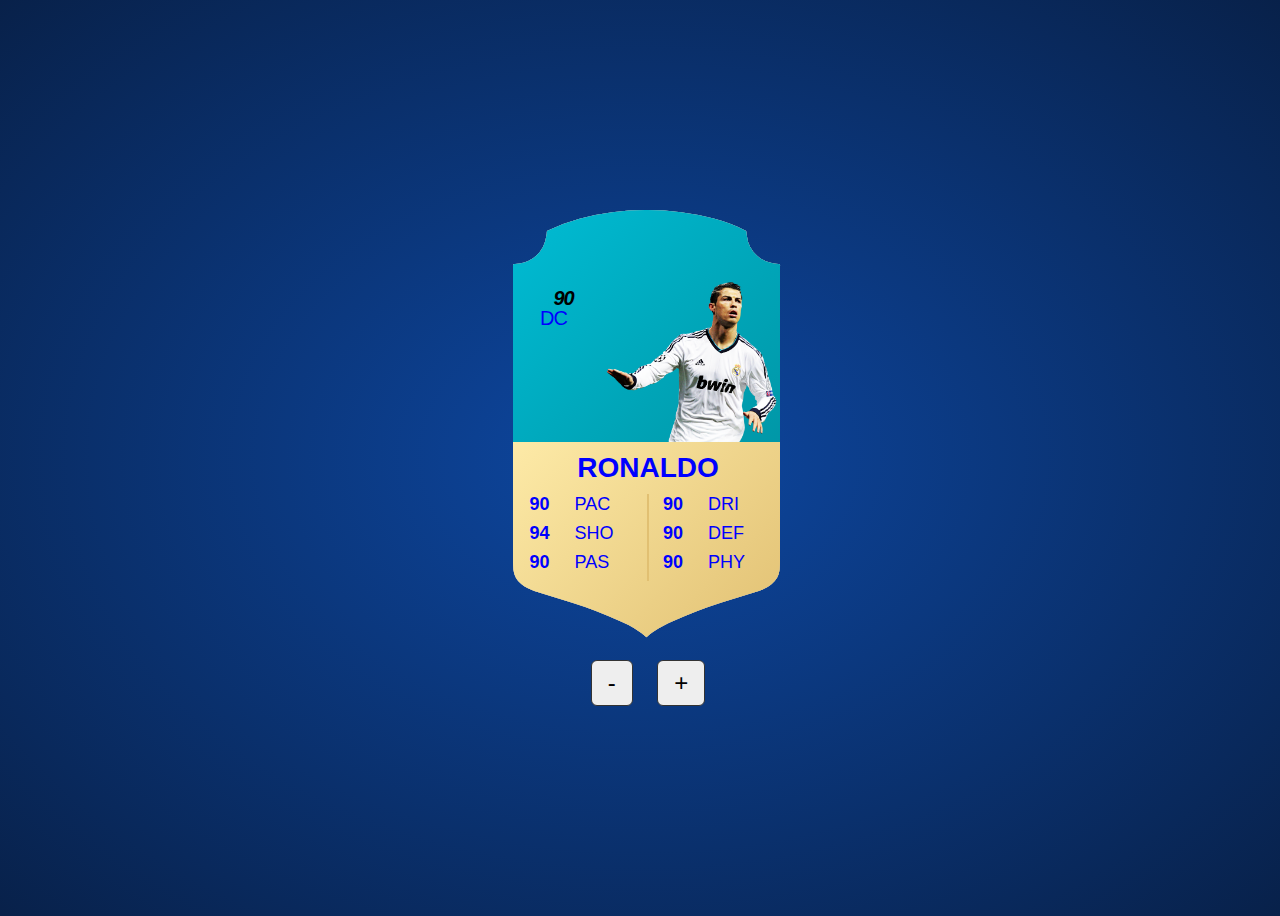
<file: character-card/index.html>
<!DOCTYPE html>
<html lang="en">

<head>
    <meta charset="UTF-8">
    <meta name="viewport" content="width=device-width, initial-scale=1.0">
    <link rel="stylesheet" href="styles.css">
    <script src="script.js" defer></script>
    <title>Character Card</title>
</head>

<body>
    <main>
        <div id="card">
            <svg xmlns="http://www.w3.org/2000/svg" viewBox="0 0 267.3 427.3">
                <clipPath id="svgPath">
                    <path fill="#000"
                        d="M265.3 53.9a33.3 33.3 0 0 1-17.8-5.5 32 32 0 0 1-13.7-22.9c-.2-1.1-.4-2.3-.4-3.4 0-1.3-1-1.5-1.8-1.9a163 163 0 0 0-31-11.6A257.3 257.3 0 0 0 133.7 0a254.9 254.9 0 0 0-67.1 8.7 170 170 0 0 0-31 11.6c-.8.4-1.8.6-1.8 1.9 0 1.1-.2 2.3-.4 3.4a32.4 32.4 0 0 1-13.7 22.9A33.8 33.8 0 0 1 2 53.9c-1.5.1-2.1.4-2 2v293.9c0 3.3 0 6.6.4 9.9a22 22 0 0 0 7.9 14.4c3.8 3.2 8.3 5.3 13 6.8 12.4 3.9 24.8 7.5 37.2 11.5a388.7 388.7 0 0 1 50 19.4 88.7 88.7 0 0 1 25 15.5v.1-.1c7.2-7 16.1-11.3 25-15.5a427 427 0 0 1 50-19.4l37.2-11.5c4.7-1.5 9.1-3.5 13-6.8 4.5-3.8 7.2-8.5 7.9-14.4.4-3.3.4-6.6.4-9.9V231.6 60.5v-4.6c.4-1.6-.3-1.9-1.7-2z" />
                </clipPath>
            </svg>
            <div id="card-inner">
                <div id="card-top">

                    <div class="info">
                        <div class="value">90</div>
                        <div class="position">DC</div>
                        <div class="country">
                            <div></div>
                        </div>
                        <div class="club">
                            <div></div>
                        </div>
                    </div>


                    <div class="image"></div>
                    <div class="backfont">FUT25</div>
                </div>
                <div id="card-bottom">
                    <div class="name">RONALDO</div>
                    <div class="stats">
                        <div>
                            <ul>
                                <li><span>90</span><span>PAC</span></li>
                                <li><span>94</span><span>SHO</span></li>
                                <li><span>90</span><span>PAS</span></li>
                            </ul>
                        </div>
                        <div>
                            <ul>
                                <li><span>90</span><span>DRI</span></li>
                                <li><span>90</span><span>DEF</span></li>
                                <li><span>90</span><span>PHY</span></li>
                            </ul>
                        </div>

                    </div>



                </div>


            </div>
        </div>
        <div id="buttons-container" style="text-align: center; margin-top: 20px;">
            <button id="decrease-btn">-</button>
            <button id="increase-btn">+</button>
        </div>

</body>
</main>

</html>
</file>
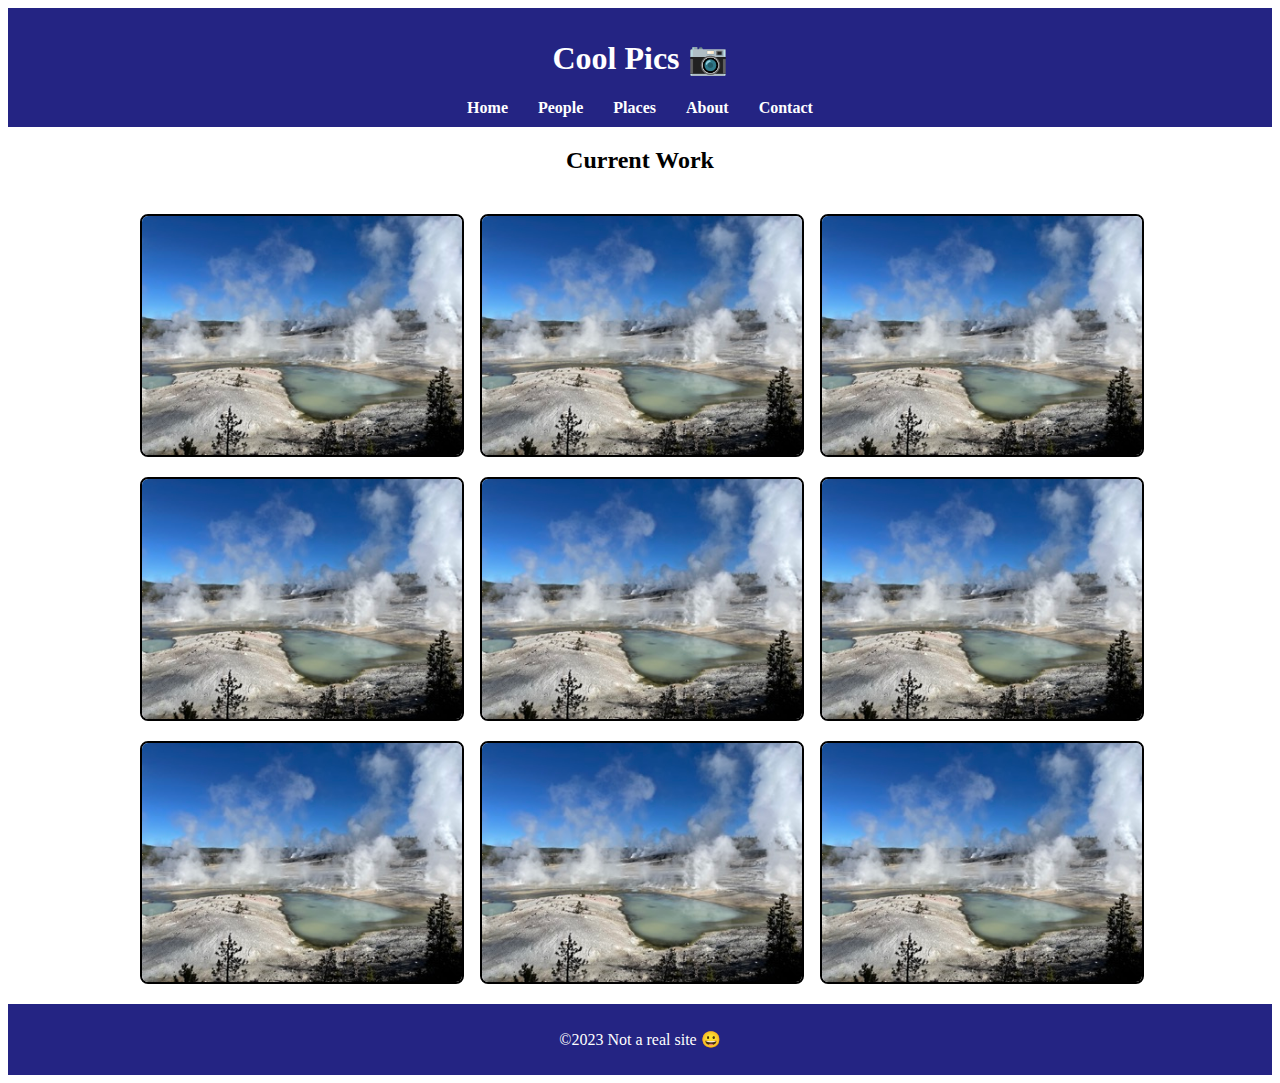
<file: coolpics/index.html>
<!DOCTYPE html>
<html lang="en">

<head>
    <meta charset="UTF-8">
    <meta name="viewport" content="width=device-width, initial-scale=1.0">
    <link rel="stylesheet" href="coolpics.css">
    <script src="coolpics.js" defer></script>
    <title>coolpics</title>
</head>

<body>
    <header>
        <h1>Cool Pics 📷</h1>
        <nav>
            <ul class="navbar">
                <li><a href="index.html">Home</a></li>
                <li><a href="about.html">People</a></li>
                <li><a href="contact.html">Places</a></li>
                <li><a href="contact.html">About</a></li>
                <li><a href="contact.html">Contact</a></li>
            </ul>
        </nav>
    </header>
    <main>
        <h2>Current Work</h2>
        <section class="gallery">
            <figure><img src="norris-sm.jpeg" alt="picture"></figure>
            <figure><img src="norris-sm.jpeg" alt="picture"></figure>
            <figure><img src="norris-sm.jpeg" alt="picture"></figure>
            <figure><img src="norris-sm.jpeg" alt="picture"></figure>
            <figure><img src="norris-sm.jpeg" alt="picture"></figure>
            <figure><img src="norris-sm.jpeg" alt="picture"></figure>
            <figure><img src="norris-sm.jpeg" alt="picture"></figure>
            <figure><img src="norris-sm.jpeg" alt="picture"></figure>
            <figure><img src="norris-sm.jpeg" alt="picture"></figure>
        </section>
    </main>
    <footer>
        <p> ©2023 Not a real site 😀</p>
    </footer>
</body>

</html>
</file>
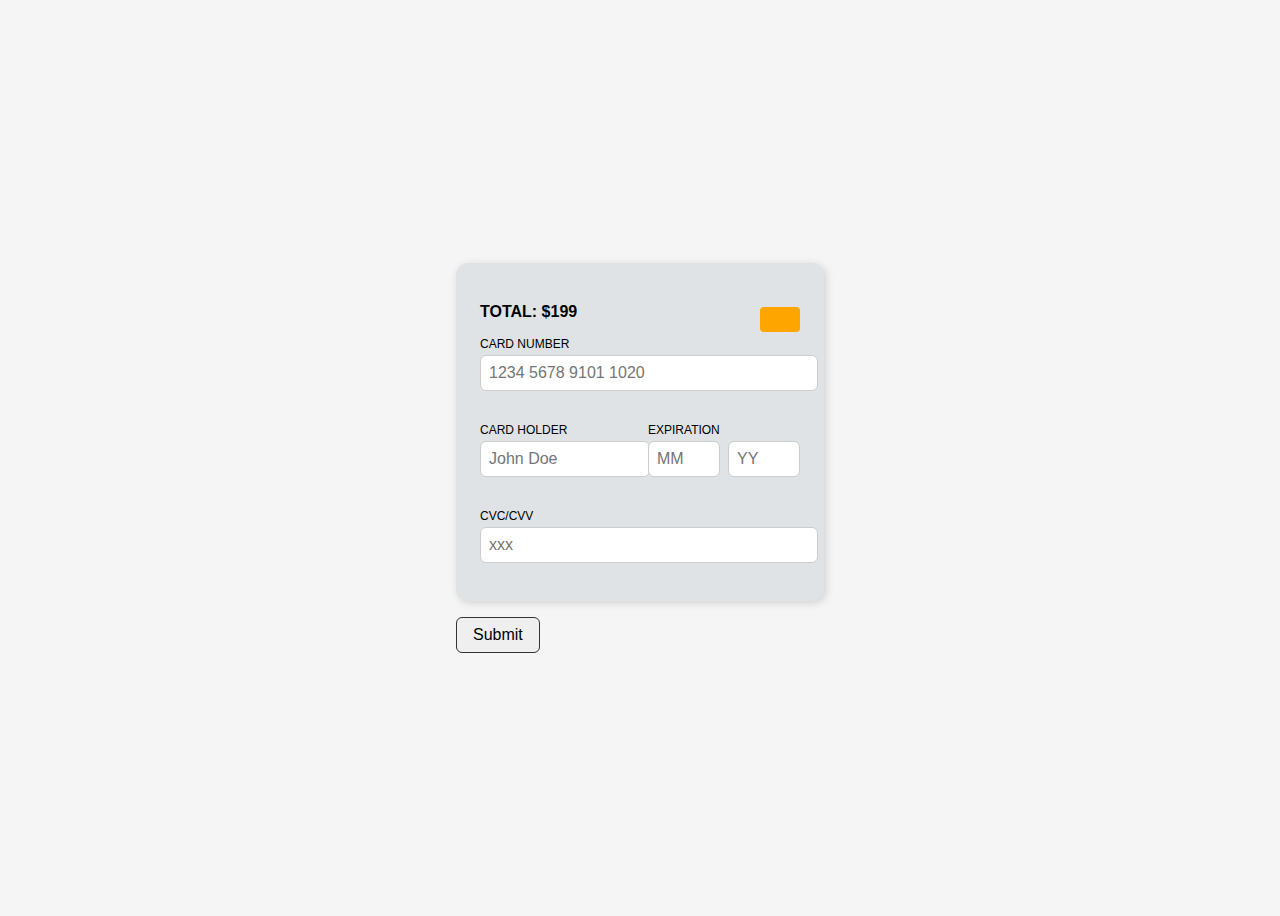
<file: creditcard/index.html>
<!DOCTYPE html>
<html lang="en">

<head>
    <meta charset="UTF-8" />
    <meta name="viewport" content="width=device-width, initial-scale=1.0" />
    <title>Credit Card Form</title>
    <link rel="stylesheet" href="style.css" />
</head>

<body>
    <form id="credit-card">
        <div class="card">
            <p class="total">TOTAL: $199</p>
            <div class="chip"></div>

            <label for="cardNumber">CARD NUMBER</label>
            <input type="text" id="cardNumber" name="cardNumber" required placeholder="1234 5678 9101 1020" />

            <div class="flex-group">
                <div class="form-group">
                    <label for="cardHolder">CARD HOLDER</label>
                    <input type="text" id="cardHolder" name="cardHolder" required placeholder="John Doe" />
                </div>

                <div class="form-group expiration">
                    <label for="expMonth">EXPIRATION</label>
                    <div class="expiration-fields">
                        <input type="text" id="expMonth" name="expMonth" required placeholder="MM" maxlength="2" />
                        <input type="text" id="expYear" name="expYear" required placeholder="YY" maxlength="2" />
                    </div>
                </div>

                <div class="form-group">
                    <label for="cvv">CVC/CVV</label>
                    <input type="text" id="cvv" name="cvv" required placeholder="xxx" maxlength="4" />
                </div>
            </div>

            <p class="errorMsg"></p>
        </div>

        <button type="submit">Submit</button>
    </form>

    <script src="card.js"></script>
</body>

</html>
</file>
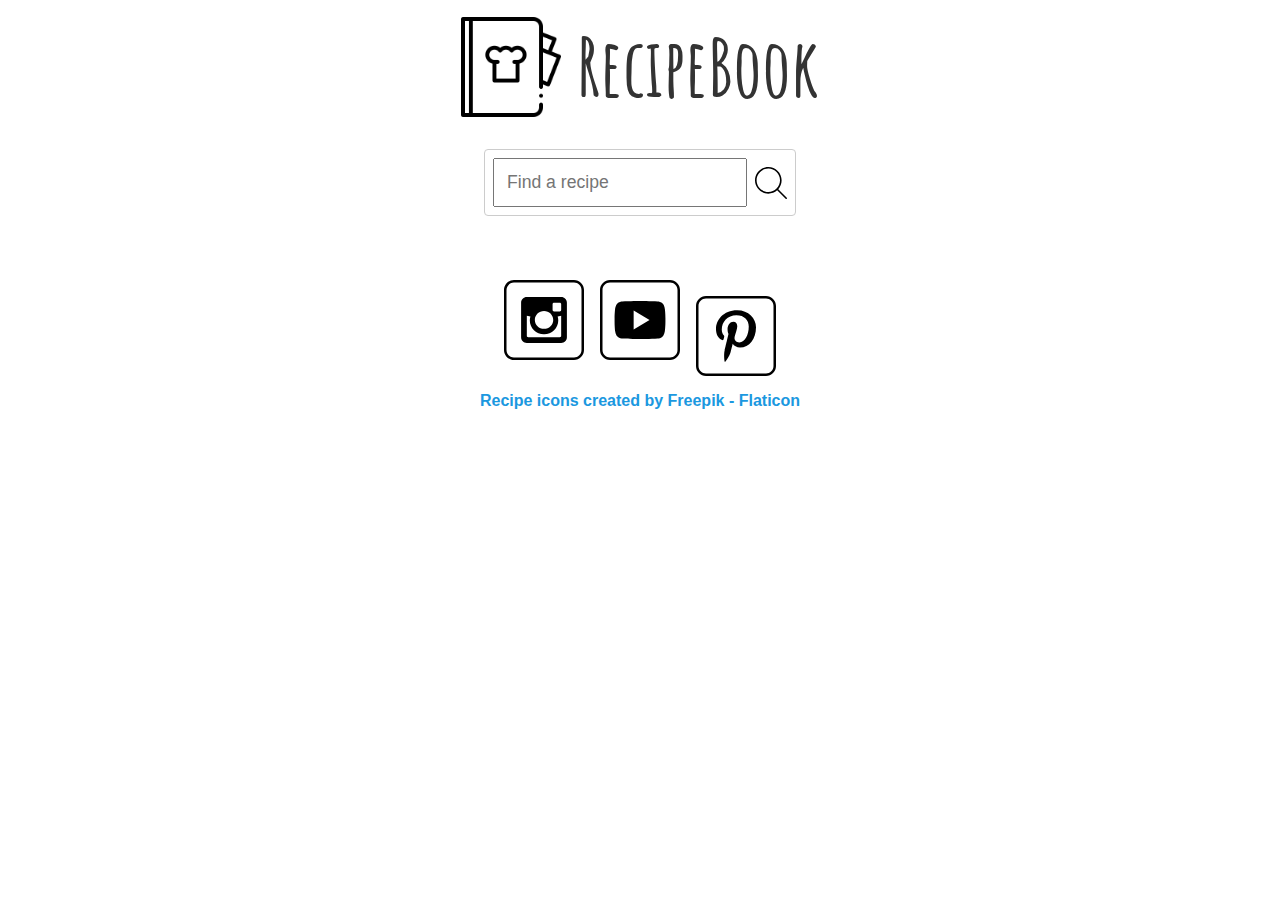
<file: recipes/index.html>
<!DOCTYPE html>
<html lang="en">

<head>
    <meta charset="UTF-8" />
    <meta name="viewport" content="width=device-width, initial-scale=1.0" />

    <!-- Social Media Meta Tags -->
    <meta property="og:title" content="Recipe Book" />
    <meta property="og:type" content="website" />
    <meta property="og:description" content="Explore and share your favorite recipes!" />
    <meta property="og:image" content="images/recipe-book.png" />
    <meta property="og:url" content="https://yourdomain.com/index.html" />
    <meta name="twitter:card" content="summary_large_image" />

    <link rel="stylesheet" href="recipes.css" />
    <script src="recipes.js" defer></script>

    <title>Recipe Book</title>
</head>

<body>
    <header>
        <div class="logo">
            <img src="images/images/recipe-book.png" alt="logo" />
        </div>
        <div class="title">
            <h1>RecipeBook</h1>
        </div>
    </header>

    <main>
        <div class="search-bar">
            <input type="text" id="searchInput" placeholder="Find a recipe" />
            <button onclick="searchRecipes()" class="search-button">
                <img src="images/images/search.svg" alt="Search" />
            </button>

        </div>

        <div id="recipe-container"></div>
    </main>

    <footer>
        <div class="social">
            <a href="#"><img src="images/images/instagram_icon.svg" alt="instagram icon" /></a>
            <a href="#"><img src="images/images/youtube_icon.svg" alt="youtube icon" /></a>
            <a href="#"><img src="images/images/pinterest_icon.svg" alt="pinterest icon" /></a>
        </div>

        <a href="https://www.flaticon.com/free-icons/recipe" title="recipe icons">
            Recipe icons created by Freepik - Flaticon
        </a>
    </footer>
</body>

</html>
</file>
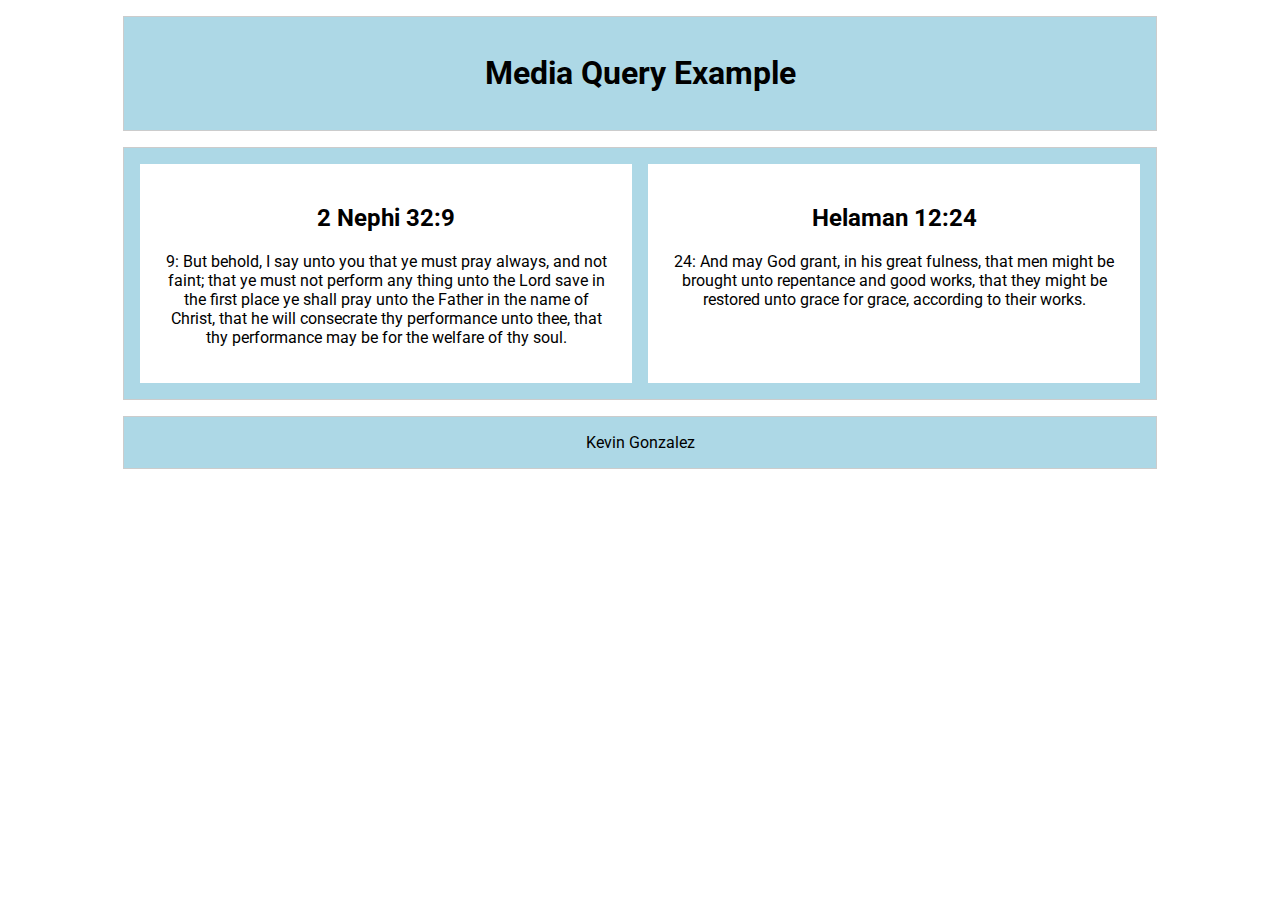
<file: media-query.html>
<!DOCTYPE html>
<html lang="en">

<head>
    <meta charset="UTF-8">
    <meta name="viewport" content="width=device-width, initial-scale=1.0">
    <link rel="stylesheet" href="media-query.css">
    <link rel="preconnect" href="https://fonts.googleapis.com">
    <link rel="preconnect" href="https://fonts.gstatic.com" crossorigin>
    <link href="https://fonts.googleapis.com/css2?family=Roboto:ital,wght@0,100..900;1,100..900&display=swap"
        rel="stylesheet">
    <title>Kevin Ponder week 3</title>
</head>

<body>
    <header>
        <h1>Media Query Example</h1>
    </header>
    <main>
        <section>
            <h2>2 Nephi 32:9</h2>
            <p>9: But behold, I say unto you that ye must pray always, and not faint; that ye must not perform any thing
                unto the Lord save in the first place ye shall pray unto the Father in the name of Christ, that he will
                consecrate thy performance unto thee, that thy performance may be for the welfare of thy soul.</p>
        </section>
        <section>
            <h2>Helaman 12:24</h2>
            <p>24: And may God grant, in his great fulness, that men might be brought unto repentance and good works,
                that they might be restored unto grace for grace, according to their works.</p>
        </section>
    </main>
    <footer>
        Kevin Gonzalez
    </footer>
</body>

</html>
</file>
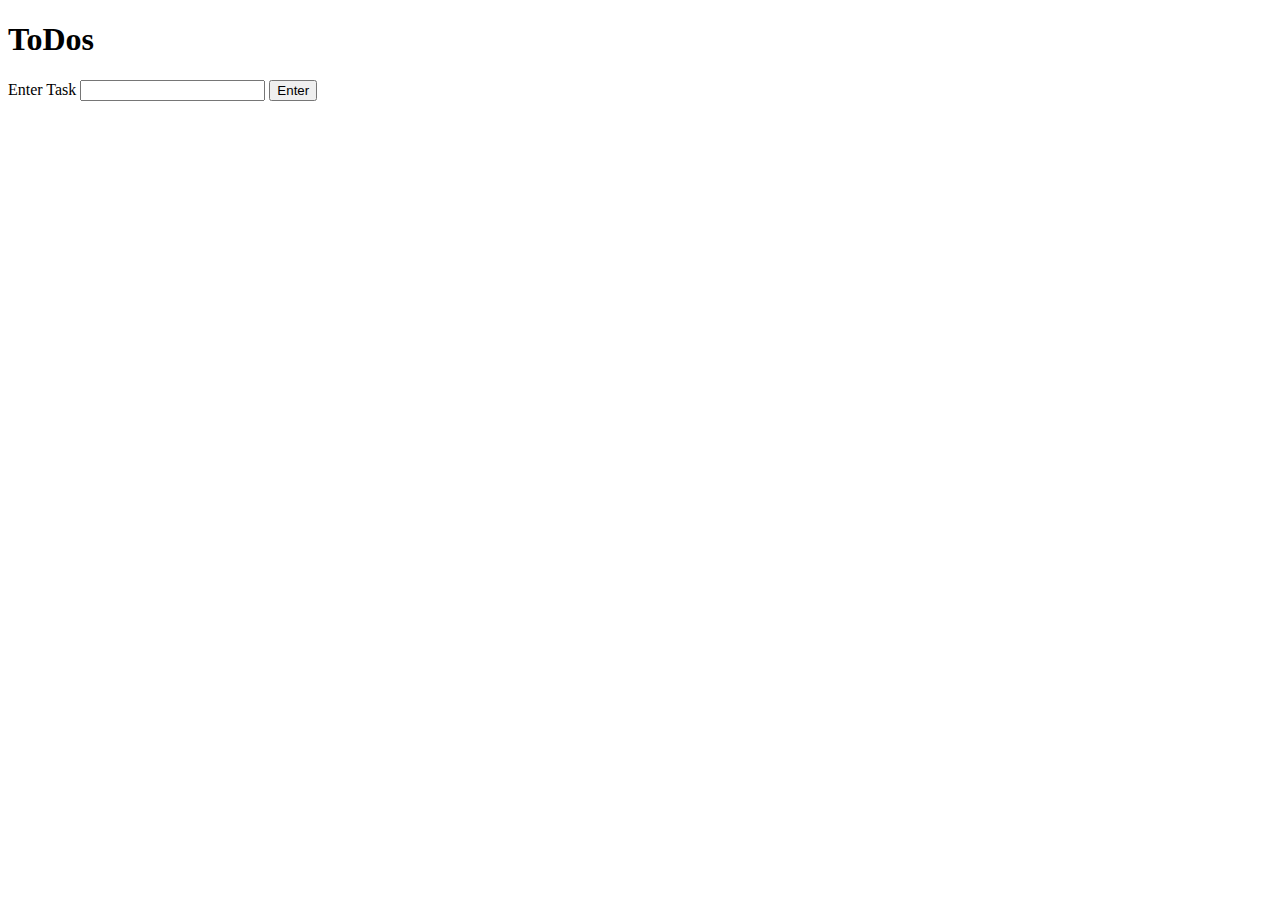
<file: DOM Events/events.html>
<!-- events.html -->
<!DOCTYPE html>
<html lang="en">

<head>
    <meta charset="UTF-8" />
    <meta http-equiv="X-UA-Compatible" content="IE=edge" />
    <meta name="viewport" content="width=device-width, initial-scale=1.0" />
    <title>Events practice: ToDos</title>
    <style>
        .todos {
            width: 300px;
        }

        .todos>li {
            display: flex;
            justify-content: space-between;
            align-items: center;
            border: 1px solid;
            padding: 0.5em;
        }

        .todos p {
            margin: 0;
        }

        .todos span {
            cursor: pointer;
        }

        .strike {
            text-decoration: line-through;
            color: gray;
        }
    </style>
</head>

<body>
    <h1>ToDos</h1>
    <section>
        <label for="todo">Enter Task</label>
        <input name="todo" id="todo" />
        <button id="submitTask">Enter</button>
    </section>
    <ul id="todoList" class="todos"></ul>
    <script src="events.js"></script>
</body>

</html>
</file>
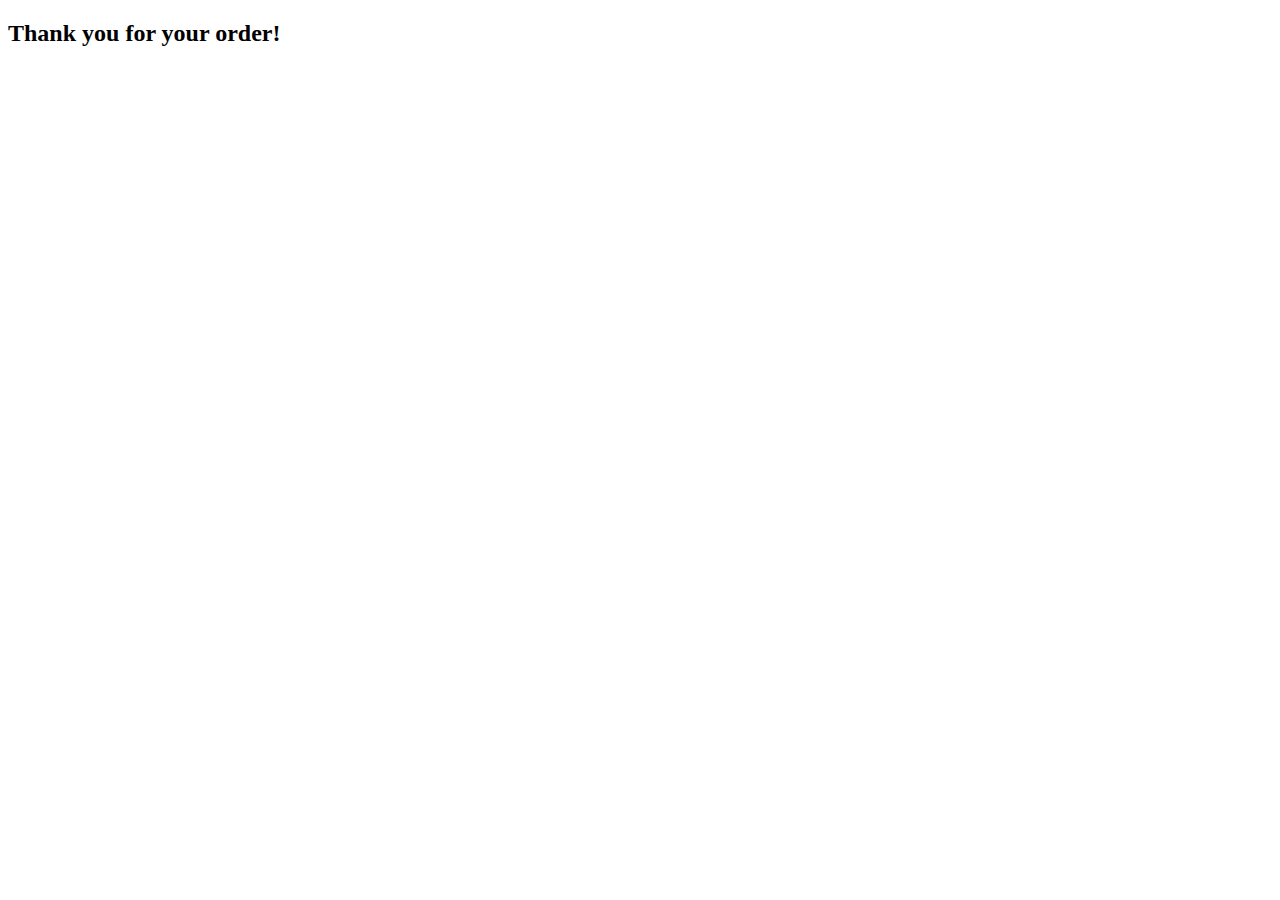
<file: forms/completed.html>
<!-- completed.html -->
<!DOCTYPE html>
<html lang="en">

<head>
    <meta charset="UTF-8" />
    <meta name="viewport" content="width=device-width, initial-scale=1.0" />
    <title>Order Complete</title>
    <link rel="stylesheet" href="form-demo.css" />
</head>

<body>
    <h2>Thank you for your order!</h2>
</body>

</html>
</file>
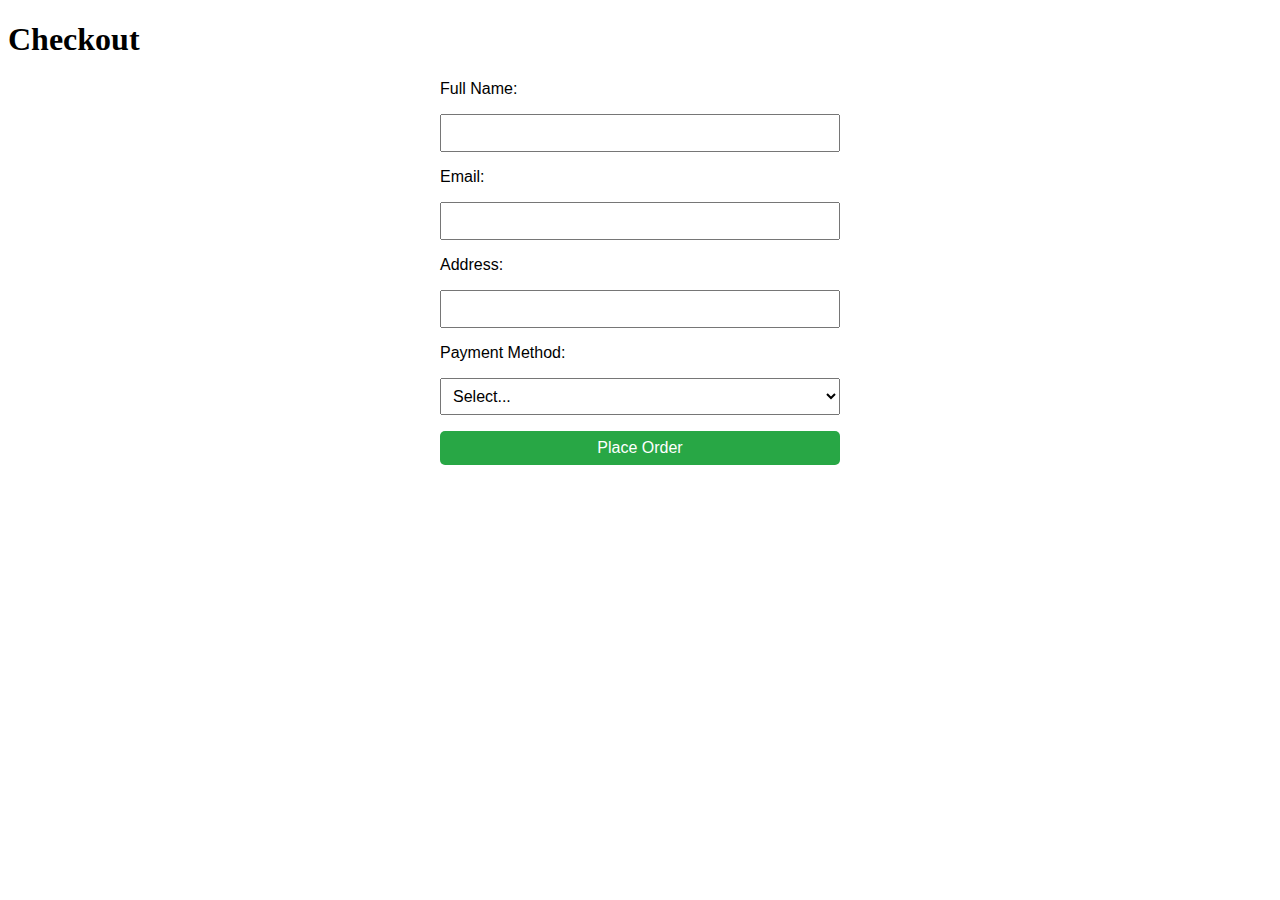
<file: forms/form-demo.html>
<!-- form-demo.html -->
<!DOCTYPE html>
<html lang="en">

<head>
    <meta charset="UTF-8" />
    <meta name="viewport" content="width=device-width, initial-scale=1.0" />
    <title>Checkout Form</title>
    <link rel="stylesheet" href="form-demo.css" />
    <script src="form-demo.js" defer></script>
</head>

<body>
    <header>
        <h1>Checkout</h1>
    </header>
    <main>
        <section class="errors"></section>
        <form id="checkoutForm" action="completed.html">
            <label for="fullName">Full Name:</label>
            <input type="text" id="fullName" name="fullName" required>

            <label for="email">Email:</label>
            <input type="email" id="email" name="email" required>

            <label for="address">Address:</label>
            <input type="text" id="address" name="address" required>

            <label for="paymentMethod">Payment Method:</label>
            <select id="paymentMethod" name="paymentMethod" required>
                <option value="">Select...</option>
                <option value="creditCard">Credit Card</option>
                <option value="paypal">PayPal</option>
            </select>

            <p id="creditCardNumberContainer" class="hide">
                <label for="creditCardNumber">Credit Card Number:</label>
                <input type="text" id="creditCardNumber" name="creditCardNumber" pattern="[0-9]{16}"
                    placeholder="Enter 16 digits">
            </p>

            <p id="paypalUsernameContainer" class="hide">
                <label for="paypalUsername">PayPal Username:</label>
                <input type="text" id="paypalUsername" name="paypalUsername" placeholder="Enter PayPal Username">
            </p>

            <button type="submit">Place Order</button>
        </form>
    </main>
</body>

</html>
</file>
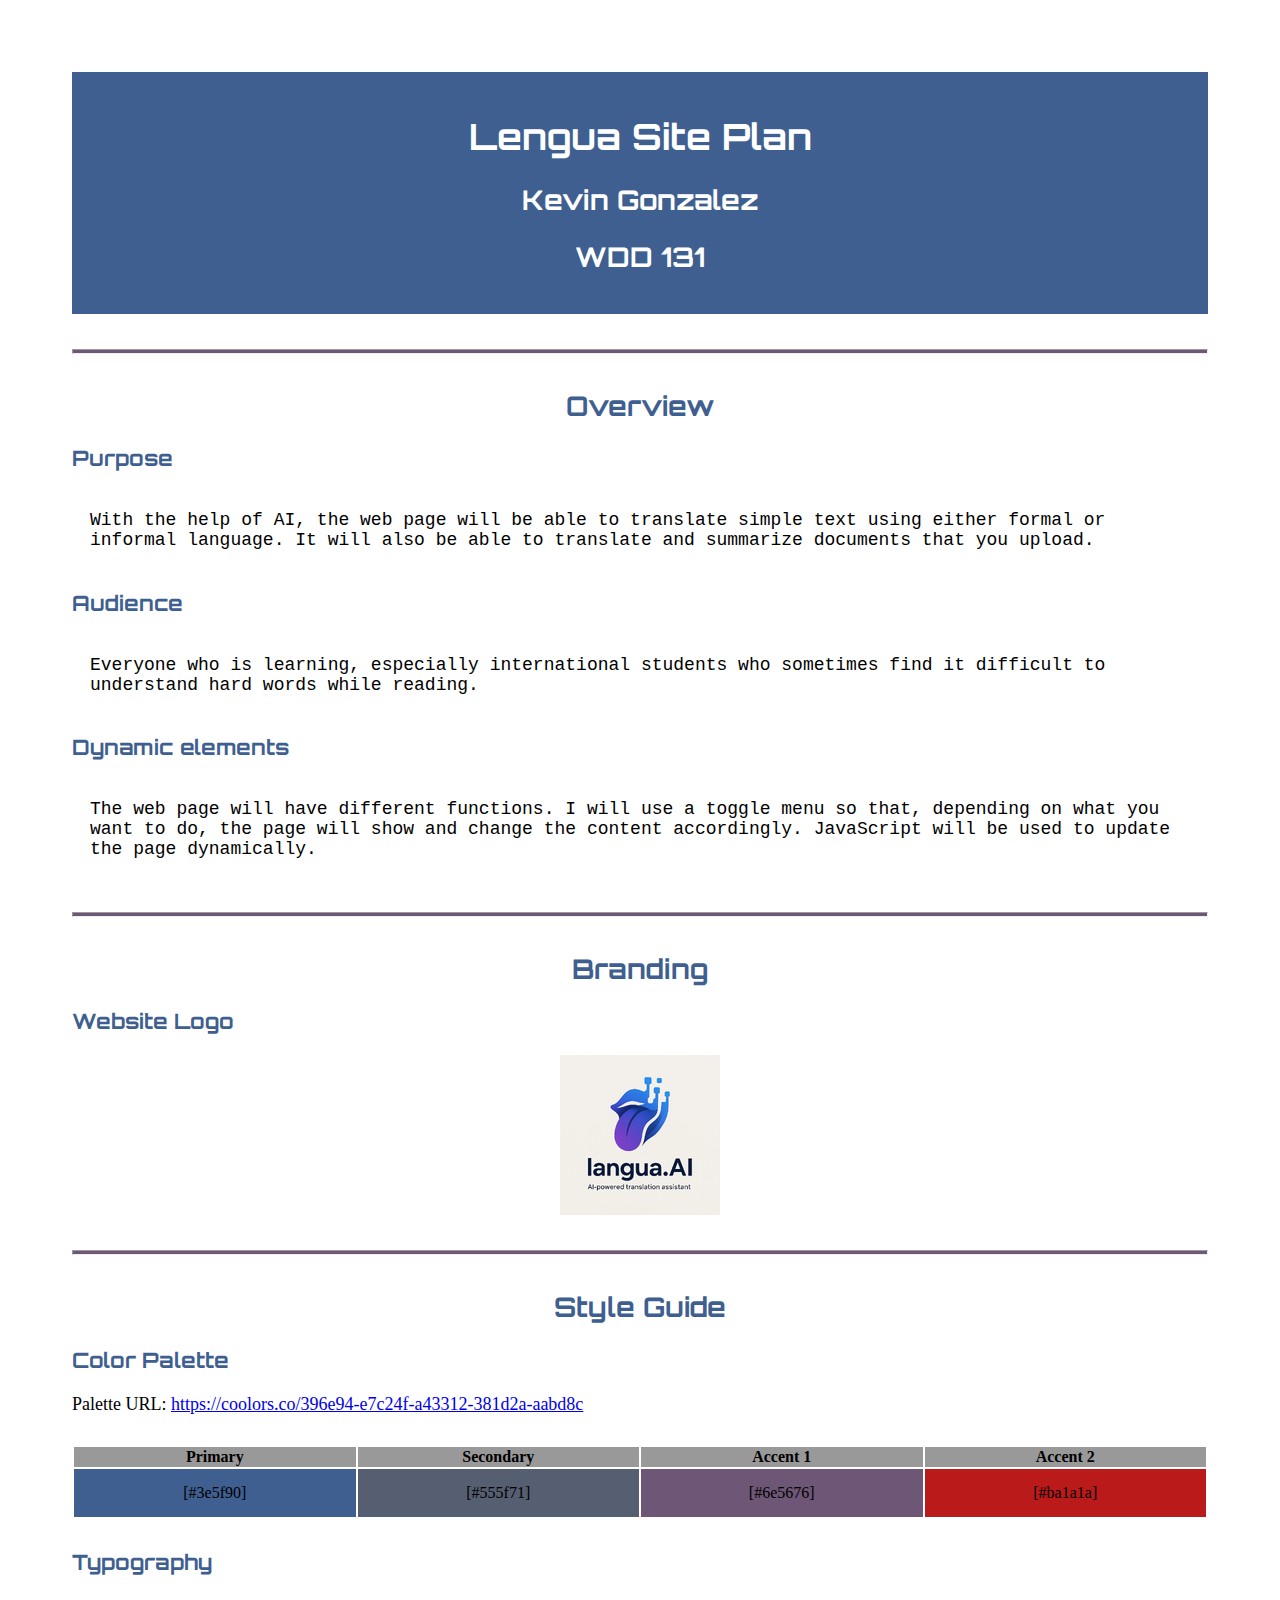
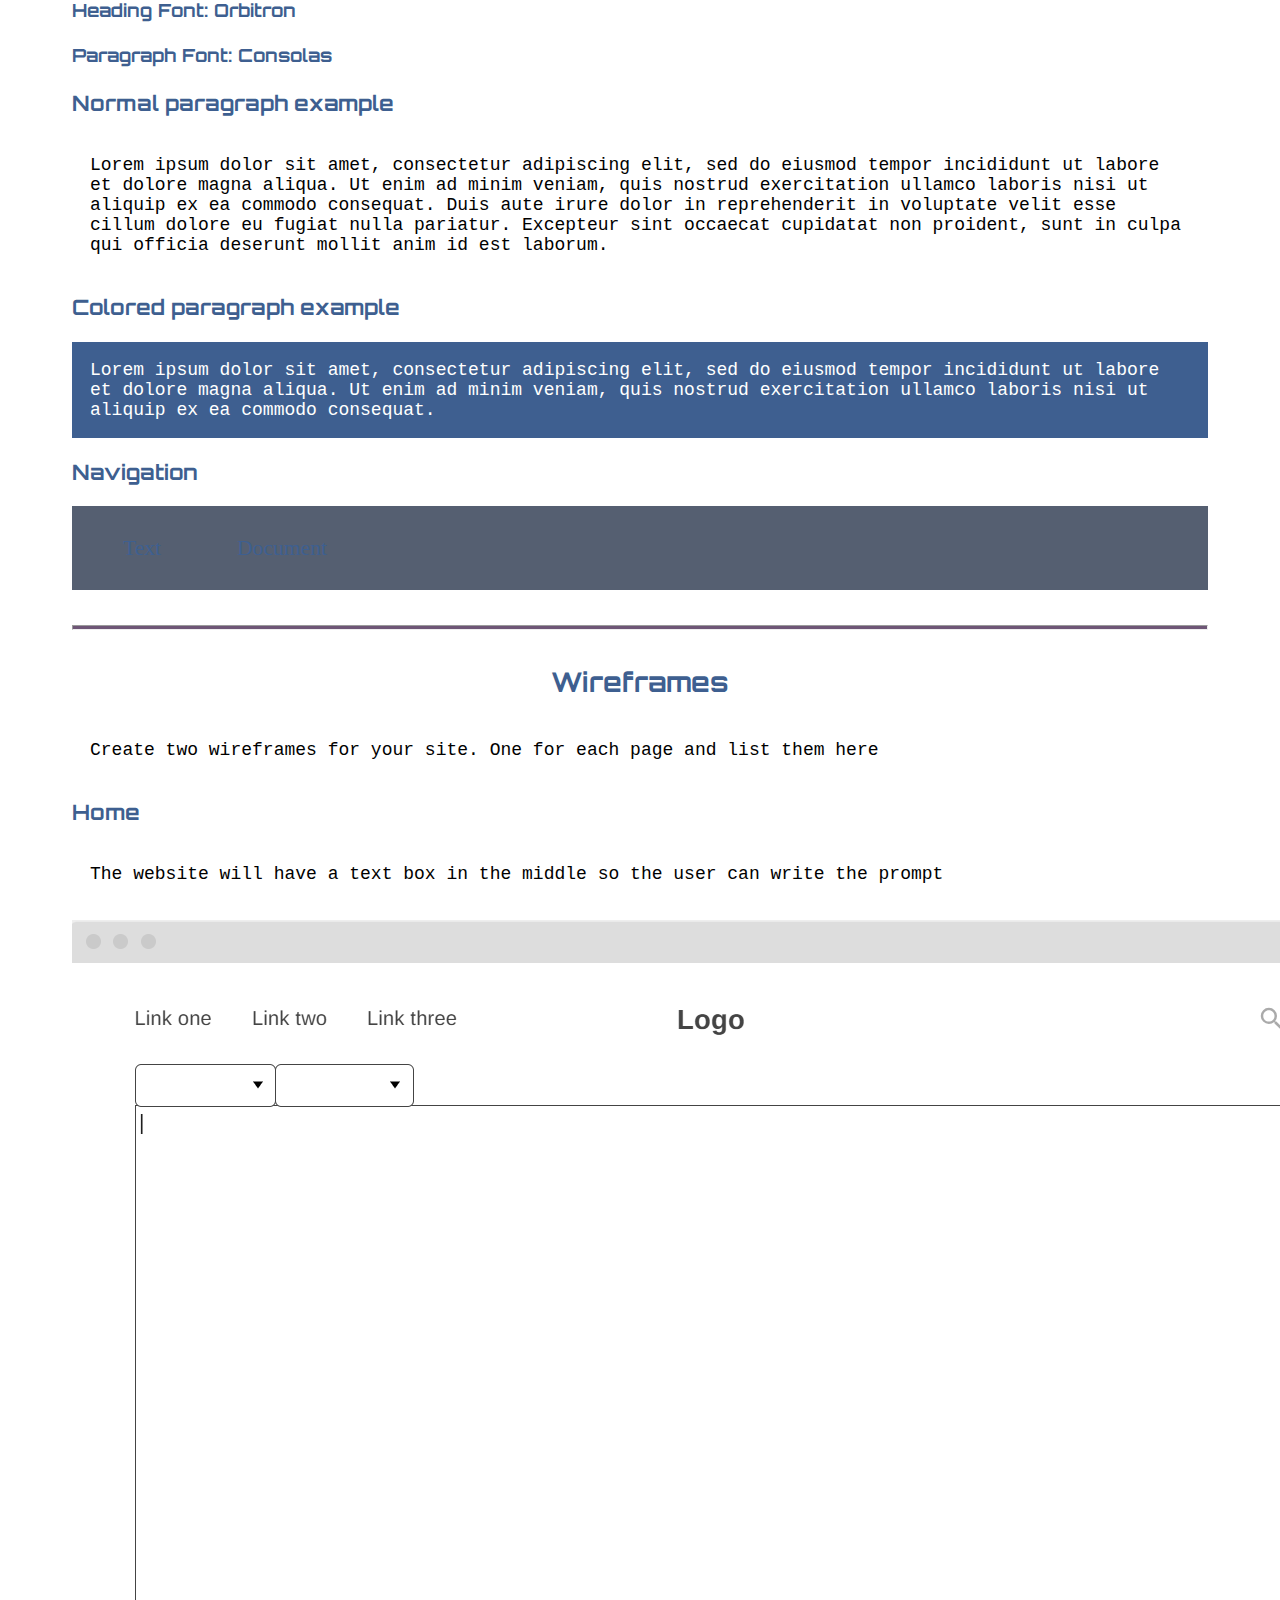
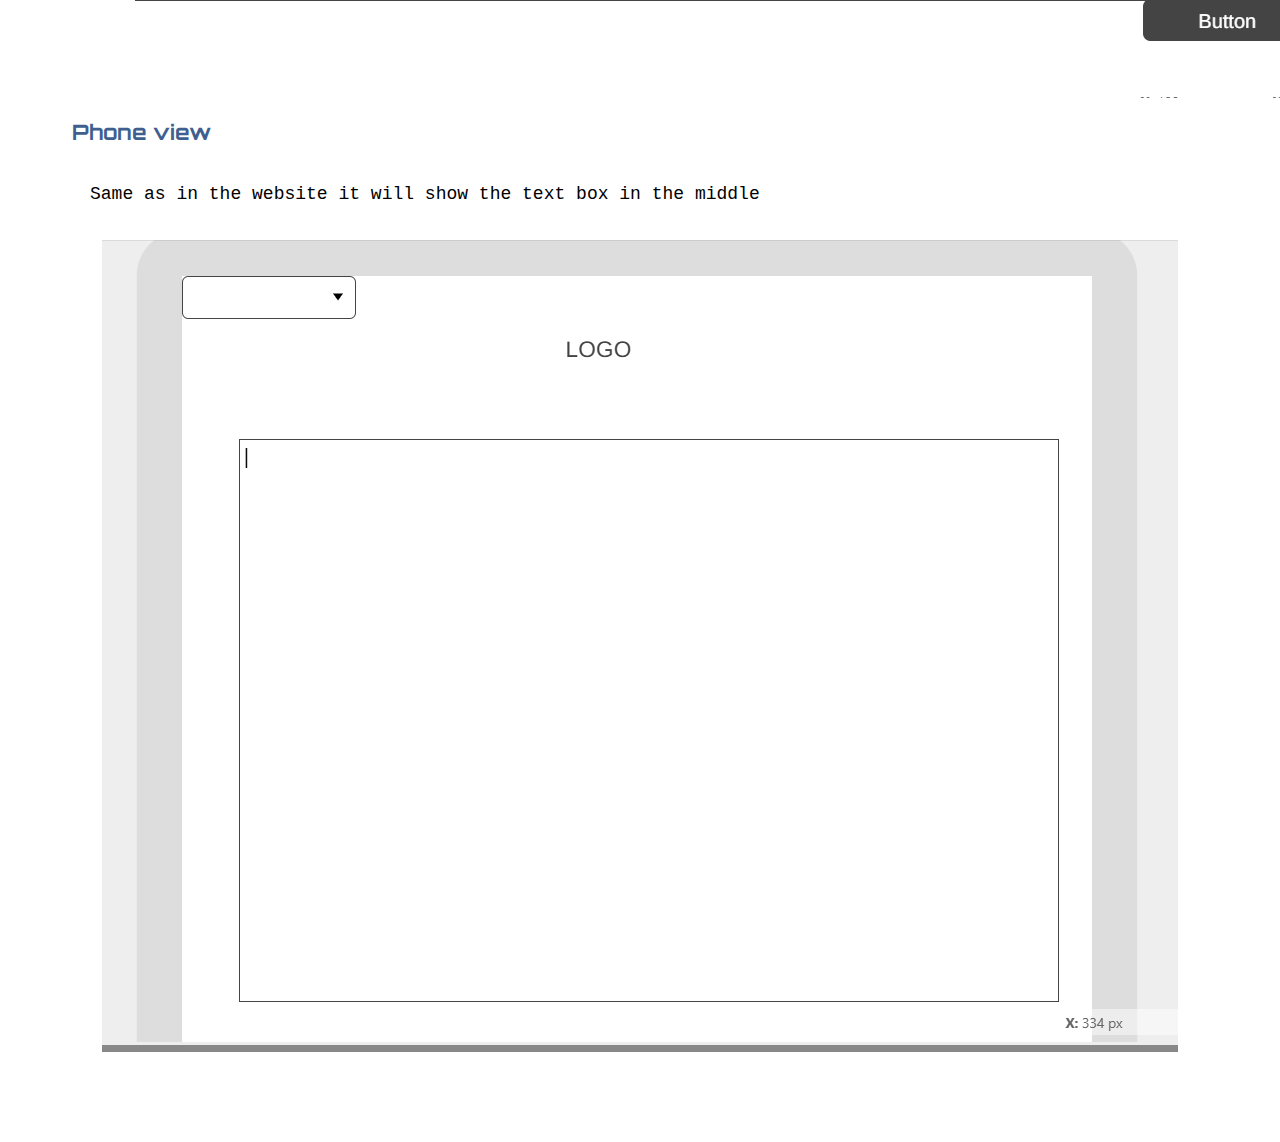
<file: lengua_AI/site_plan.html>
<head>
    <meta charset="utf-8">
    <title>Site Plan</title>
    <link type="text/css" rel="stylesheet" href="site_plan.css">
</head>

<body>
    <header>
        <h1>Lengua Site Plan</h1>
        <h2>Kevin Gonzalez</h2>
        <h2>WDD 131</h2>
        <!-- In the header above, add the name or your site, your name and class number. For example if you are in section 3 you would put WDD 131.03 -->
    </header>
    <main>
        <!-- ------------------------Steps 2-3------------------------------ -->
        <hr>
        <h2>Overview</h2>
        <h3>Purpose</h3>
        <p>With the help of AI, the web page will be able to translate simple text using either formal or informal
            language. It will also be able to translate and summarize documents that you upload.</p>
        <!-- change this -->

        <h3>Audience</h3>
        <p>Everyone who is learning, especially international students who sometimes find it difficult to understand
            hard words while reading. </p>
        <!-- change this -->

        <h3>Dynamic elements</h3>
        <p>The web page will have different functions. I will use a toggle menu so that, depending on what you want to
            do, the page will show and change the content accordingly. JavaScript will be used to update the page
            dynamically.</p>
        <!-- change this -->

        <hr>
        <h2>Branding</h2>
        <h3>Website Logo</h3>
        <!-- Replace this with some sort of logo for your site.  A logo can be as simple as the name of your site in a nice font :) -->
        <img src="images/lengua.ai.jpeg" alt="Logo image">
        <hr>
        <h2>Style Guide</h2>

        <!-- ------------------------Steps 4-8------------------------------ -->

        <h3>Color Palette</h3>
        <!--  The colors you choose for a website are one of the most important decisions you will make. Follow the instructions on the activity in iLearn then return and replace the color codes below with the hex color codes (the 6 digit numbers that show at the bottom of each color) for the colors you have chosen below.  You should have at least 2 colors but do not have to fill in all 4 if you do not need them.  -->

        <!-- Copy and paste the URL to your finished palette below Make sure to paste it into both spots -->
        Palette URL:
        <a href="https://coolors.co/3e5f90-555f71-6e5676-ba1a1a"
            target="_blank">https://coolors.co/396e94-e7c24f-a43312-381d2a-aabd8c</a>

        <table class="colors">
            <tbody>
                <tr>
                    <th>Primary</th>
                    <th>Secondary</th>
                    <th>Accent 1</th>
                    <th>Accent 2</th>
                </tr>
                <!-- Replace the numbers in the boxes below with your hex color codes. Then switch to the site-plan.css file and change your colors there as well. -->
                <tr>
                    <td class="primary">[#3e5f90]</td>
                    <td class="secondary">[#555f71]</td>
                    <td class="accent1">[#6e5676]</td>
                    <td class="accent2">[#ba1a1a]</td>
                </tr>
            </tbody>
        </table>

        <!-- ------------------------Step 9------------------------------ -->

        <h3>Typography</h3>
        <!-- Choose a font for your paragraphs (body copy) and headlines. What font(s) have you chosen? Why did you choose what you did?  Make sure to review the list of web safe fonts at W3Schools.org as a starting point.  Think also about which of your colors above you might use for background and font colors. -->

        <h4>
            Heading Font: Orbitron
            <!-- change this -->
        </h4>
        <h4>
            Paragraph Font: Consolas
            <!-- change this -->
        </h4>
        <h3>Normal paragraph example</h3>
        <p>
            Lorem ipsum dolor sit amet, consectetur adipiscing elit, sed do eiusmod
            tempor incididunt ut labore et dolore magna aliqua. Ut enim ad minim
            veniam, quis nostrud exercitation ullamco laboris nisi ut aliquip ex ea
            commodo consequat. Duis aute irure dolor in reprehenderit in voluptate
            velit esse cillum dolore eu fugiat nulla pariatur. Excepteur sint
            occaecat cupidatat non proident, sunt in culpa qui officia deserunt
            mollit anim id est laborum.
        </p>
        <h3>Colored paragraph example</h3>
        <p class="colored">
            Lorem ipsum dolor sit amet, consectetur adipiscing elit, sed do eiusmod
            tempor incididunt ut labore et dolore magna aliqua. Ut enim ad minim
            veniam, quis nostrud exercitation ullamco laboris nisi ut aliquip ex ea
            commodo consequat.
        </p>

        <!-- ------------------------Step 10------------------------------ -->

        <h3>Navigation</h3>
        <!-- Think about how you want your navigation bar to look. In the site-plan.css file change the colors to your colors to get the look you desire. -->
        <nav>
            <a href="#">Text</a>
            <a href="#">Document</a>

        </nav>
        <hr>

        <h2>Wireframes</h2>
        <p>
            Create two wireframes for your site. One for each page and list them
            here
        </p>

        <h3>Home</h3>
        <p>
            The website will have a text box in the middle so the user can write the prompt

        </p>
        <img src="images/wireframe.png" alt="home page wireframe">

        <h3>Phone view</h3>
        <p>
            Same as in the website it will show the text box in the middle
        </p>
        <img src="images/Phone_wireframe.png" alt="page 2 wireframe">
    </main>


</body>

</html>
</file>
<file: character-card/styles.css>
#card {
    position: relative;
    color: blue;
    width: 270px;
    height: 430px;
    background: #ddd;
    margin: auto;
    clip-path: url("#svgPath");
    display: block;
    opacity: 1;
}

#card-inner {
    position: absolute;
    top: 0;
    left: 0;
    background: #aaa;
    height: 100%;
    width: 100%;
}

#card-top {
    position: absolute;
    top: 0;
    left: 0;
    width: 100%;
    height: 54%;
    background: linear-gradient(135deg, #00bcd4 0%, #0097a7 100%);
    overflow: hidden;
}

.backfont {
    position: absolute;
    bottom: -22px;
    line-height: 1;
    font-size: 118px;
    left: 0;
    letter-spacing: -5px;
    opacity: 0;
    font-weight: 700;
    font-style: italic;
    transition: 1s all cubic-bezier(0.075, 0.82, 0.165, 1) .4s;
}

body {
    position: relative;
    min-height: 100vh;
    width: 100%;
    background: radial-gradient(ellipse at center,
            #0d47a1 0%,
            #08214a 100%);
    display: flex;
    justify-content: center;
    align-items: center;
    font-family: "Roboto Condensed", sans-serif;
}

.info {
    position: absolute;
    left: 0;
    bottom: 0;
    z-index: 3;
    height: 75%;
    width: 30%;
    box-sizing: border-box;
    padding: 0 20px;
    text-align: center;
    text-transform: uppercase;
}


.info div {
    position: relative;
    line-height: 1;
    letter-spacing: -1px;
    font-size: 20px;
    opacity: 1;
    top: 20px;
}

.value {
    position: absolute;
    top: 10px;
    left: 10px;
    z-index: 2;
    font-size: 40px;
    font-weight: 700;
    font-style: italic;
    color: black;
    opacity: 1;
}

#card-bottom {
    position: absolute;
    bottom: 0;
    left: 0;
    width: 100%;
    height: 46%;
    background: linear-gradient(135deg, #fdeaa7 0%, #e1c072 100%);
    display: flex;
    flex-direction: column;
    align-items: center;
    /* Centrar todo horizontalmente */
    padding: 10px 20px;
    box-sizing: border-box;
}

.name {
    font-size: 28px;
    font-weight: 700;
    text-transform: uppercase;
    margin-bottom: 10px;
}

.stats {
    width: 100%;
    display: flex;
    justify-content: center;
    gap: 30px;
    position: relative;
}

.stats>div {
    width: 45%;
}

.stats>div ul {
    list-style: none;
    padding: 0;
    margin: 0;
}

.stats>div ul li {
    display: flex;
    justify-content: flex-start;
    gap: 10px;
    font-size: 18px;
    margin-bottom: 8px;
    margin-right: 100PX;
}

.stats>div ul li span:first-child {
    font-weight: 700;
    width: auto;
    min-width: 20px;
    text-align: left;
    margin-right: 15px;
}


.stats::before {
    content: "";
    position: absolute;
    top: 0;
    bottom: 0;
    left: 50%;
    width: 2px;
    background-color: #e1c072;
    transform: translateX(-50%);
}

.country>div {
    background-image: url('https://upload.wikimedia.org/wikipedia/commons/5/5c/Flag_of_Portugal.svg');
}

.club>div {
    background-image: url('https://upload.wikimedia.org/wikipedia/en/5/56/Real_Madrid_CF.svg');
}

.country>div,
.club>div {
    width: 30px;
    height: 20px;
    background-size: contain;
    background-repeat: no-repeat;
    background-position: center;
    margin: 10px auto;
}

.club>div {
    width: 40px;
    /* or try 45px */
    height: 40px;
    background-size: contain;
    background-repeat: no-repeat;
    background-position: center;
    margin: 10px auto;
}

.image {
    position: absolute;
    right: 0;
    bottom: 0;
    width: 180px;
    height: 100%;
    background-image: url('cristiano-ronaldo-png-45103.png');
    background-size: contain;
    background-repeat: no-repeat;
    background-position: bottom right;
    z-index: 2;
}

#buttons-container button {
    font-size: 24px;
    padding: 8px 16px;
    margin: 0 10px;
    cursor: pointer;
    border-radius: 6px;
    border: 1px solid #333;
    background-color: #eee;
    transition: background-color 0.3s;
}

#buttons-container button:hover {
    background-color: #ccc;
}
</file>
<file: coolpics/coolpics.css>
header,
main,
footer {
    width: 100%;
}

header {
    background-color: rgb(36, 36, 131);
    padding: 10px 0;
}

h1 {
    text-align: center;
    color: white;
}

h2 {
    text-align: center;
}

.navbar {
    list-style: none;
    margin: 0;
    padding: 0;
    display: flex;

    justify-content: center;

}

.navbar li {
    margin: 0 15px;
}


.navbar a {
    color: white;
    text-decoration: none;
    font-weight: bold;
}

.gallery {
    display: grid;
    grid-template-columns: repeat(auto-fit, minmax(250px, 1fr));
    gap: 20px;
    max-width: 1000px;
    margin: 0 auto;
    padding: 20px;
}

.gallery figure {
    margin: 0;
}

.gallery img {
    width: 100%;
    display: block;
    border: 2px solid black;
    border-radius: 8px;

}

footer {
    background-color: rgb(36, 36, 131);
    text-align: center;
    color: white;
    padding: 10px 0;
}
</file>
<file: creditcard/style.css>
body {
    font-family: Arial, sans-serif;
    background-color: #f5f5f5;
    display: flex;
    justify-content: center;
    align-items: center;
    height: 100vh;
}

form {
    position: relative;
}

.card {
    background-color: #dfe3e6;
    padding: 1.5rem;
    border-radius: 12px;
    box-shadow: 2px 2px 8px rgba(0, 0, 0, 0.15);
    width: 320px;
}

.total {
    font-weight: bold;
}

.chip {
    background-color: orange;
    width: 40px;
    height: 25px;
    border-radius: 4px;
    float: right;
    margin-top: -30px;
}

label {
    font-size: 0.75rem;
    display: block;
    margin-top: 1rem;
}

input {
    width: 100%;
    padding: 0.5rem;
    margin-top: 0.25rem;
    border: 1px solid #ccc;
    border-radius: 6px;
    font-size: 1rem;
}

.flex-group {
    display: flex;
    flex-wrap: wrap;
    gap: 1rem;
    margin-top: 1rem;
}

.form-group {
    flex: 1 1 45%;
}

.expiration-fields {
    display: flex;
    gap: 0.5rem;
}

button {
    margin-top: 1rem;
    padding: 0.5rem 1rem;
    font-size: 1rem;
    border-radius: 6px;
    border: 1px solid #333;
    cursor: pointer;
}

.errorMsg {
    color: red;
    margin-top: 0.5rem;
    font-size: 0.85rem;
}
</file>
<file: recipes/recipes.css>
@import url('https://fonts.googleapis.com/css2?family=Amatic+SC:wght@700&display=swap');

:root {
    --primary-color: #1B98E0;
    --secondary-color: #59c3c3;
    --text-dark: #333;
    --text-light: #f9f9f9;
    --primary-font: Arial, Helvetica, sans-serif;
    --secondary-font: "Amatic SC", cursive;
}

* {
    box-sizing: border-box;
}

body {
    margin: 0;
    font-family: var(--primary-font);
    color: var(--text-dark);
    background-color: white;
    padding: 1rem;
}

img {
    max-width: 100%;
    height: auto;
    display: block;
}

header {
    display: flex;
    align-items: center;
    justify-content: center;
    gap: 1rem;
    margin-bottom: 1rem;
    flex-wrap: wrap;
    text-align: center;
}

.logo img {
    width: 100px;
    height: 100px;
}

.title h1 {
    font-family: var(--secondary-font);
    font-size: 5rem;
    margin: 0;
}

.search-bar {
    display: flex;
    justify-content: center;
    align-items: center;
    margin: 1rem auto;
    max-width: 800px;
    border: 1px solid #ccc;
    padding: 0.5rem;
    border-radius: 4px;
    gap: 0.5rem;
}

.search-bar input {
    flex: 1;
    padding: 0.75rem;
    font-size: 1.1rem;
}

.search-button {
    background: none;
    border: none;
    cursor: pointer;
    padding: 0;
    display: flex;
    align-items: center;
}

.search-button img {
    width: 32px;
    height: 32px;
}

/* NEW updated recipe layout based on <figure class="recipe"> */
.recipe {
    display: flex;
    align-items: flex-start;
    gap: 1rem;
    padding: 1rem;
    border: 1px solid #ccc;
    border-radius: 6px;
    margin: 1rem auto;
    max-width: 900px;
    background-color: white;
}

.recipe img {
    width: 280px;
    height: auto;
    border-radius: 6px;
    object-fit: cover;
}

.recipe figcaption {
    flex: 1;
}

.recipe__tags {
    list-style: none;
    padding: 0;
    margin: 0 0 0.5rem 0;
}

.recipe__tags li {
    display: inline-block;
    background-color: #eee;
    padding: 0.25rem 0.5rem;
    font-size: 0.8rem;
    border-radius: 4px;
    margin-right: 0.5rem;
}

.recipe h2 {
    color: var(--primary-color);
    font-size: 1.3rem;
    margin: 0.25rem 0;
}

.recipe__ratings {
    font-size: 1.2rem;
    color: #f5c518;
    margin: 0.25rem 0;
}

.recipe__description {
    margin: 0.5rem 0;
}

/* FOOTER */
footer {
    display: flex;
    flex-direction: column;
    align-items: center;
    font-size: 0.75rem;
    margin-top: 2rem;
}

footer a {
    text-decoration: none;
    color: var(--primary-color);
    font-size: 0.6em;
}

footer a:last-of-type {
    font-size: 1rem;
    font-weight: bold;
    margin-top: 1rem;
}

.social {
    margin-top: 1rem;
    display: flex;
    gap: 1rem;
}

.social img {
    width: 80px;
    height: 80px;
}

/* MEDIA QUERIES */
@media (min-width: 600px) {
    main {
        display: flex;
        flex-direction: column;
        align-items: center;
    }
}

@media (min-width: 960px) {
    body {
        max-width: 960px;
        margin: 0 auto;
    }
}
</file>
<file: media-query.css>
@import url('https://fonts.googleapis.com/css2?family=Roboto:ital,wght@0,100..900;1,100..900&display=swap');

body {
    font-family: Roboto, sans-serif;
}

header,
main,
footer {
    max-width: 1000px;
    margin: 1rem auto;
    border: 1px solid #ccc;
    padding: 1rem;
    background-color: lightblue;
    text-align: center;
}

section {
    padding: 20px;
    background-color: white;
}

main {
    display: grid;
    grid-template-columns: 1fr 1fr;
    grid-gap: 1rem;
}

@media (max-width: 768px) {
    main {
        grid-template-columns: 1fr;
        /* 1 columna en pantallas pequeñas */
    }
}
</file>
<file: forms/form-demo.css>
form {
    display: flex;
    flex-direction: column;
    gap: 1rem;
    /* spacing between fields */
    max-width: 400px;
    margin: 0 auto;
    font-family: sans-serif;
}

input,
select,
button {
    padding: 0.5rem;
    font-size: 1rem;
}

button[type="submit"] {
    background-color: #28a745;
    /* green */
    color: white;
    border: none;
    border-radius: 5px;
    cursor: pointer;
}

button[type="submit"]:hover {
    background-color: #218838;
}

/* Hide class used for conditional payment fields */
.hide {
    display: none;
}

/* Optional: Style error messages */
.errors {
    color: red;
    margin-bottom: 1rem;
}
</file>
<file: lengua_AI/site_plan.css>
/* if you are using any Google fonts change the font names below to your fonts. 
Any spaces in your font name should be replaced with a +. 
Fonts are separated by a | */

@import url('https://fonts.googleapis.com/css2?family=Orbitron&display=swap');

:root {
    /* change the values below to your colors from your palette */
    --primary-color: #3e5f90;
    --secondary-color: #555f71;
    --accent1-color: #6e5676;
    --accent2-color: #ba1a1a;

    /* change the values below to your chosen font(s) */
    --heading-font: 'Orbitron', sans-serif;
    --paragraph-font: Consolas, monospace;


    /* these colors below should be chosen from among your palette colors above */
    --headline-color-on-white: var(--primary-color);
    /* headlines on a white background */
    --headline-color-on-color: white;
    /* headlines on a colored background */
    --paragraph-color-on-white: var(--primary-color);
    /* paragraph text on a white background */
    --paragraph-color-on-color: white;
    /* paragraph text on a colored background */
    --paragraph-background-color: var(--primary-color);
    --nav-link-color: var(--primary-color);
    --nav-background-color: var(--secondary-color);
    --nav-hover-link-color: white;
    --nav-hover-background-color: var(--primary-color);
}

/*  Look around below...but DON'T CHANGE ANYTHING! */

body {
    max-width: 1200px;
    margin: 0 auto;
    padding: 4em;
    font-size: 18px;
}

img {
    display: block;
    margin: 0 auto;
}

h1,
h2,
h3,
h4,
h5,
h6 {
    font-family: var(--heading-font);
    color: var(--headline-color-on-white);
}

h2 {
    text-align: center;
}

hr {
    height: 3px;
    margin: 35px 0;
    background: var(--accent1-color);
}

header {
    padding: 1em;
    text-align: center;
    color: var(--paragraph-color-on-color);
    background-color: var(--paragraph-background-color);
}

header>h1,
header>h2 {
    color: var(--headline-color-on-color);
}

p {
    font-family: var(--paragraph-font);
    color: var(--paragraph-color);
    padding: 1em;
}

.colors {
    width: 100%;
    min-width: 350px;
    margin: 30px auto;
    text-align: center;
}

.colors th {
    background-color: #999;
}

.colors td {
    width: 25%;
    height: 3em;
}

.primary {
    background-color: var(--primary-color);
}

.secondary {
    background-color: var(--secondary-color);
}

.accent1 {
    background-color: var(--accent1-color);
}

.accent2 {
    background-color: var(--accent2-color);
}

p.colored {
    background-color: var(--paragraph-background-color);
    color: var(--paragraph-color-on-color);
}

nav {
    background-color: var(--nav-background-color);
    line-height: 3em;
    text-align: center;
    font-size: 1.2em;
}

nav {
    list-style-type: none;
    display: flex;
}

nav a {
    padding: 1em;
    min-width: 120px;
    text-decoration: none;
    padding: 10px;
}

nav a:link,
nav a:visited {
    color: var(--nav-link-color);
}

nav a:hover {
    color: var(--nav-hover-link-color);
    background-color: var(--nav-hover-background-color);
}

.sitemap {
    display: grid;
    justify-content: center;

    grid-template-columns: repeat(6, 15%);
    grid-template-rows: 3em 1.5em 1.5em 3em;
    grid-template-areas:
        ". . home home . ."
        ". . . top . ."
        ". left left right right ."
        "page2 page2 . . page3 page3";
}

.sitemap>div {
    text-align: center;
}

.sm-home {
    grid-area: home;
    background-color: #ccc;
    line-height: 3em;
}

.sm-page2 {
    grid-area: page2;
    background-color: #ccc;
    line-height: 3em;
}

.sm-page3 {
    grid-area: page3;
    background-color: #ccc;
    line-height: 3em;
}

.top {
    grid-area: top;
    border-left: 1px solid;
}

.left {
    grid-area: left;
    border-top: 1px solid;
    border-left: 1px solid;
}

.right {
    grid-area: right;
    border-top: 1px solid;
    border-right: 1px solid;
}
</file>
